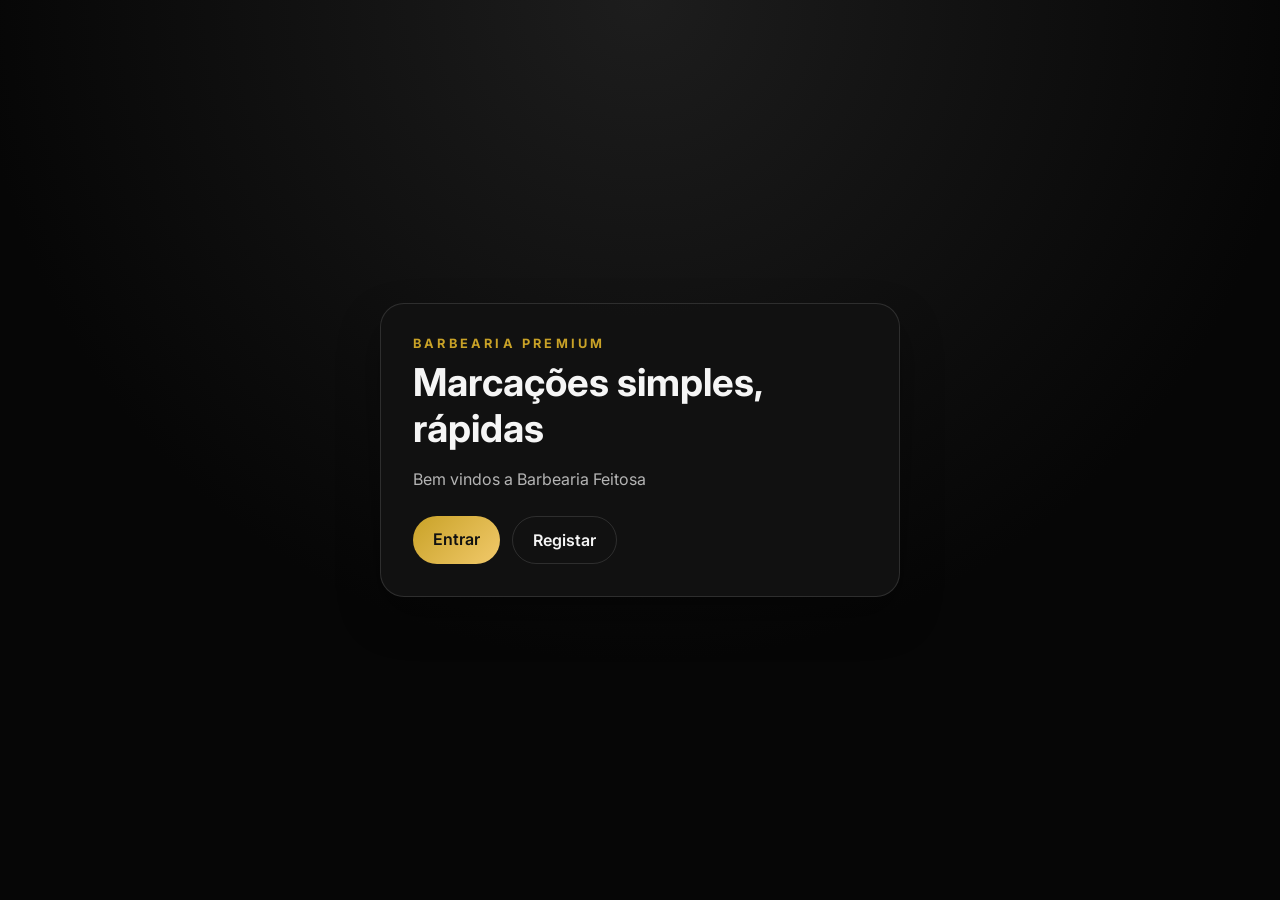
<file: index.html>
<!DOCTYPE html>
<html lang="pt">
  <head>
    <meta charset="UTF-8" />
    <meta name="viewport" content="width=device-width, initial-scale=1.0" />
    <style>
      html, body {
        background: #060606;
        color: #f5f5f5;
        margin: 0;
      }
    </style>
    <title>Marcações Barber</title>
    <meta name="description" content="Sistema de marcações para barbearias em HTML, CSS e JavaScript puro." />
    <link rel="preconnect" href="https://fonts.googleapis.com" />
    <link rel="preconnect" href="https://fonts.gstatic.com" crossorigin />
    <link rel="stylesheet" href="https://fonts.googleapis.com/css2?family=Inter:wght@400;500;600;700&display=swap" media="print" onload="this.media='all'" />
    <noscript><link rel="stylesheet" href="https://fonts.googleapis.com/css2?family=Inter:wght@400;500;600;700&display=swap" /></noscript>
    <link rel="stylesheet" href="css/style.css" />
  </head>
  <body>
    <main class="hero">
      <section class="hero-card">
        <p class="eyebrow">Barbearia premium</p>
        <h1>Marcações simples, rápidas</h1>
        <p class="hero-text">
          Bem vindos a Barbearia Feitosa
        </p>
        <div class="hero-actions">
          <a class="btn btn-primary" href="pages/login.html">Entrar</a>
          <a class="btn btn-secondary" href="pages/registar.html">Registar</a>
        </div>
      </section>
    </main>
  </body>
</html>
</file>
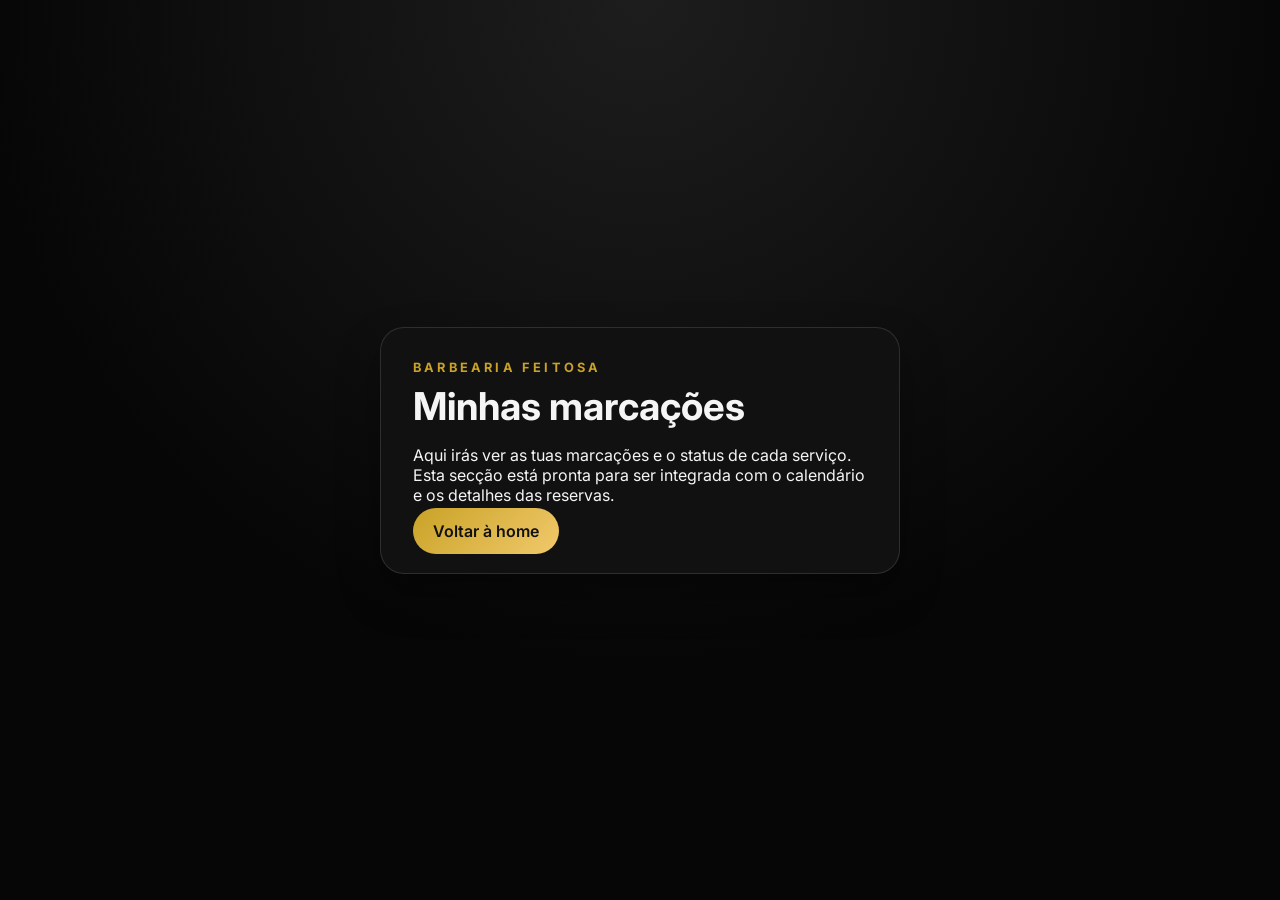
<file: pages/marcacoes.html>
<!DOCTYPE html>
<html lang="pt">
  <head>
    <meta charset="UTF-8" />
    <meta name="viewport" content="width=device-width, initial-scale=1.0" />
    <style>
      html, body {
        background: #060606;
        color: #f5f5f5;
        margin: 0;
      }
    </style>
    <title>Minhas marcações | Barbearia Feitosa</title>
    <link rel="icon" type="image/jpeg" href="../assets/icon.png" />
    <link rel="preconnect" href="https://fonts.googleapis.com" />
    <link rel="preconnect" href="https://fonts.gstatic.com" crossorigin />
    <link rel="stylesheet" href="https://fonts.googleapis.com/css2?family=Inter:wght@400;500;600;700&display=swap" media="print" onload="this.media='all'" />
    <noscript><link rel="stylesheet" href="https://fonts.googleapis.com/css2?family=Inter:wght@400;500;600;700&display=swap" /></noscript>
    <link rel="stylesheet" href="../css/style.css" />
  </head>
  <body>
    <main class="page-shell">
      <section class="form-card">
        <p class="eyebrow">Barbearia Feitosa</p>
        <h1>Minhas marcações</h1>
        <p>Aqui irás ver as tuas marcações e o status de cada serviço. Esta secção está pronta para ser integrada com o calendário e os detalhes das reservas.</p>
        <a class="btn btn-primary btn-block" href="./home.html">Voltar à home</a>
      </section>
    </main>
  </body>
</html>
</file>
<file: css/style.css>
/* Estilizar os menus dropdown para combinar com o tema escuro/dourado */
select {
  appearance: none;
  -webkit-appearance: none;
  background-color: var(--panel-2);
  background-image: url("data:image/svg+xml,%3Csvg%20xmlns='http://www.w3.org/2000/svg'%20width='14'%20height='14'%20viewBox='0%200%2024%2024'%20fill='none'%20stroke='%23c9a227'%20stroke-width='2'%20stroke-linecap='round'%20stroke-linejoin='round'%3E%3Cpolyline%20points='6%209%2012%2015%2018%209'%3E%3C/polyline%3E%3C/svg%3E");
  background-repeat: no-repeat;
  background-position: right 14px center;
  background-size: 14px;
  color: var(--text);
  border: 1px solid var(--border);
  border-radius: 14px;
  padding: 13px 40px 13px 14px;
  font-size: 1rem;
  cursor: pointer;
}

select:focus {
  outline: 2px solid rgba(201, 162, 39, 0.25);
  border-color: var(--gold);
}

select option {
  background: var(--panel-2);
  color: var(--text);
}

:root {
  --bg: #060606;
  --panel: #121212;
  --panel-2: #171717;
  --text: #f5f5f5;
  --muted: #b4b4b4;
  --gold: #c9a227;
  --gold-2: #f1c96b;
  --danger: #ff6b6b;
  --success: #3ddc97;
  --border: rgba(255, 255, 255, 0.12);
  --shadow: 0 20px 40px rgba(0, 0, 0, 0.35);
}

* {
  box-sizing: border-box;
}

body {
  margin: 0;
  min-height: 100vh;
  font-family: 'Inter', sans-serif;
  background: radial-gradient(circle at top, #1d1d1d 0%, var(--bg) 60%);
  color: var(--text);
}

a {
  color: var(--gold-2);
  text-decoration: none;
}

.hidden {
  display: none !important;
}

.hero,
.page-shell {
  min-height: 100vh;
  display: grid;
  place-items: center;
  padding: 24px;
}

.hero-card,
.form-card {
  width: min(100%, 520px);
  background: rgba(18, 18, 18, 0.95);
  border: 1px solid var(--border);
  box-shadow: var(--shadow);
  border-radius: 24px;
  padding: 32px;
}

.form-card {
  position: relative;
}

.home-grid {
  display: grid;
  gap: 24px;
  width: min(100%, 1120px);
  margin: 0 auto;
  grid-template-columns: 1.35fr 0.85fr;
}

.home-panel {
  display: flex;
  flex-direction: column;
}

.info-card {
  background: rgba(28, 28, 28, 0.98);
  border: 1px solid rgba(255, 255, 255, 0.08);
  border-radius: 24px;
  padding: 28px;
  display: flex;
  flex-direction: column;
  justify-content: space-between;
}

.info-header h2 {
  margin: 0.5rem 0 1rem;
  font-size: clamp(1.5rem, 2.6vw, 1.9rem);
}

.info-card p {
  color: var(--muted);
}

.info-list {
  display: grid;
  gap: 18px;
  margin-top: 24px;
}

.info-item {
  background: rgba(255, 255, 255, 0.03);
  border: 1px solid rgba(255, 255, 255, 0.08);
  border-radius: 18px;
  padding: 18px;
}

.info-item strong {
  display: block;
  margin-bottom: 8px;
  color: var(--text);
}

.grid-2 {
  display: grid;
  gap: 16px;
  grid-template-columns: 1fr 1fr;
}

.admin-shell {
  width: min(100%, 1120px);
  margin: 0 auto;
  display: flex;
  flex-direction: column;
  gap: 28px;
}

.admin-header {
  display: flex;
  justify-content: space-between;
  align-items: flex-start;
  gap: 20px;
  background: rgba(18, 18, 18, 0.98);
  border: 1px solid var(--border);
  border-radius: 24px;
  padding: 28px;
  box-shadow: var(--shadow);
}

.admin-header .subtext {
  margin: 8px 0 0;
  color: var(--muted);
  max-width: 560px;
}

.admin-grid {
  display: grid;
  grid-template-columns: 1.35fr 0.85fr;
  gap: 36px; /* aumenta espaçamento entre cards */
}

.admin-card {
  background: rgba(18, 18, 18, 0.95);
  border: 1px solid var(--border);
  box-shadow: var(--shadow);
  border-radius: 24px;
  padding: 28px;
  display: flex;
  flex-direction: column;
  gap: 18px;
}

/* A barra de separadores só aparece em ecrãs pequenos. */
.mobile-tabbar {
  display: none;
  position: fixed;
  bottom: 0;
  left: 0;
  right: 0;
  background: var(--panel-2);
  border-top: 1px solid var(--border);
  justify-content: space-around;
  padding: 10px 6px;
  z-index: 50;
}

.tab-item {
  background: none;
  border: none;
  color: var(--muted);
  display: flex;
  flex-direction: column;
  align-items: center;
  gap: 4px;
  font-size: 0.7rem;
  cursor: pointer;
  padding: 6px 8px;
}

.tab-item.active {
  color: var(--gold-2);
}

@media (max-width: 720px) {
  .mobile-tabbar {
    display: flex;
  }

  .admin-shell {
    padding-bottom: 90px;
  }

  .admin-card {
    display: none;
  }

  .admin-card.active-mobile-card {
    display: flex;
  }
}

.card-highlight {
  background: linear-gradient(180deg, rgba(201, 162, 39, 0.12), rgba(18, 18, 18, 0.95));
  border: 2px solid rgba(201, 162, 39, 0.9); /* destaque dourado mais visível */
  box-shadow: 0 10px 30px rgba(201, 162, 39, 0.06);
}

.stats-grid {
  display: grid;
  gap: 16px;
  grid-template-columns: repeat(3, minmax(0, 1fr));
}

.stat-card {
  background: rgba(255, 255, 255, 0.03);
  border: 1px solid rgba(255, 255, 255, 0.08);
  border-radius: 18px;
  padding: 18px;
}

.stat-card strong {
  display: block;
  margin-bottom: 10px;
}

.table-list {
  display: flex;
  flex-direction: column;
  gap: 10px;
}

.table-row {
  background: rgba(255, 255, 255, 0.03);
  border: 1px solid rgba(255, 255, 255, 0.08);
  border-radius: 16px;
  padding: 14px 16px;
  display: flex;
  justify-content: space-between;
  align-items: center;
}

.table-row strong {
  display: block;
}

.invite-row {
  gap: 12px;
}

.status-tag {
  display: inline-flex;
  padding: 4px 10px;
  border-radius: 999px;
  font-size: 0.85rem;
  font-weight: 700;
  color: #111;
  margin-left: 10px;
}

.status-tag.pendente {
  background: #c9a227;
}

.status-tag.aceite {
  background: #3ddc97;
}

.status-tag.confirmada {
  background: #dbeafe;
}

.status-tag.concluida {
  background: #3ddc97;
}

.status-tag.cancelada {
  background: var(--danger);
}

.status-tag.adiada {
  background: rgba(180,180,180,0.9);
}

.status-tag.ativo {
  background: var(--success);
}

.status-tag.inativo {
  background: rgba(180, 180, 180, 0.9);
  color: #333;
}

.btn-small {
  padding: 9px 14px;
  min-width: 140px;
}

.eyebrow {
  margin: 0 0 8px;
  color: var(--gold);
  text-transform: uppercase;
  letter-spacing: 0.25em;
  font-size: 0.8rem;
  font-weight: 700;
}

h1 {
  margin: 0 0 10px;
  font-size: clamp(1.7rem, 3vw, 2.4rem);
}

.hero-text,
.form-header p,
.switch-link,
.field small {
  color: var(--muted);
  line-height: 1.6;
}

.hero-actions {
  display: flex;
  gap: 12px;
  flex-wrap: wrap;
  margin-top: 24px;
}

.btn {
  border: none;
  border-radius: 999px;
  padding: 13px 20px;
  font-weight: 600;
  cursor: pointer;
  transition: transform 0.2s ease, background 0.2s ease;
}

.btn:hover {
  transform: translateY(-1px);
}

.btn-primary {
  background: linear-gradient(135deg, var(--gold), var(--gold-2));
  color: #111;
}

.btn-secondary {
  background: transparent;
  color: var(--text);
  border: 1px solid var(--border);
}

.btn-block {
  width: 100%;
  margin-top: 8px;
}

/* Mantém o título centrado e afastado da seta de regresso. */
.admin-header-center {
  margin-top: 48px;
  text-align: center;
}

/* Botão circular para regressar ao painel. */
.back-arrow,
.corner-icon-btn {
  position: absolute;
  top: 24px;
  left: 24px;
  width: 40px;
  height: 40px;
  border-radius: 50%;
  border: 1px solid var(--border);
  background: var(--panel-2);
  display: grid;
  place-items: center;
  color: var(--gold-2);
  cursor: pointer;
  transition: background 0.2s ease, border-color 0.2s ease;
}

.back-arrow:hover,
.corner-icon-btn:hover {
  background: var(--panel);
  border-color: var(--gold);
}

.corner-icon-right {
  left: auto;
  right: 24px;
}

.service-form {
  display: grid;
  gap: 14px;
  margin-top: 24px;
}

.service-row {
  display: flex;
  justify-content: space-between;
  align-items: center;
  flex-wrap: wrap;
  gap: 14px;
}

.servico-info {
  display: flex;
  align-items: center;
  gap: 10px;
  flex-wrap: wrap;
  flex: 1;
  min-width: 0;
}

.servico-preco {
  color: var(--muted);
  font-weight: 600;
  white-space: nowrap;
}

.service-row .row-actions {
  margin-left: auto;
}

.service-edit-fields input {
  min-width: 0;
  width: 100%;
}

.service-edit-fields input[type='number'] {
  max-width: 120px;
}

@media (max-width: 600px) {
  .service-row {
    align-items: stretch;
    flex-direction: column;
  }

  .servico-info,
  .service-edit-fields {
    width: 100%;
  }

  .service-row .row-actions {
    margin-left: 0;
  }
}

form {
  display: flex;
  flex-direction: column;
  gap: 14px;
}

.field {
  display: flex;
  flex-direction: column;
  gap: 8px;
}

.field span {
  font-weight: 600;
}

input,
textarea {
  width: 100%;
  border: 1px solid var(--border);
  border-radius: 14px;
  padding: 13px 14px;
  font-size: 1rem;
  background: var(--panel-2);
  color: var(--text);
}

textarea {
  min-height: 100px;
  resize: vertical;
}

input:focus,
textarea:focus {
  outline: 2px solid rgba(201, 162, 39, 0.25);
  border-color: var(--gold);
}

.phone-input {
  display: flex;
  align-items: center;
  background: var(--panel-2);
  border: 1px solid var(--border);
  border-radius: 14px;
  overflow: hidden;
}

.phone-input .prefix {
  padding: 0 12px;
  color: var(--gold-2);
  font-weight: 600;
  border-right: 1px solid var(--border);
}

.phone-input input {
  border: none;
  background: transparent;
  border-radius: 0;
}

.steps {
  display: flex;
  gap: 10px;
  margin-bottom: 20px;
}

.step {
  width: 36px;
  height: 36px;
  display: grid;
  place-items: center;
  border-radius: 50%;
  border: 1px solid var(--border);
  color: var(--muted);
}

.step.active {
  background: var(--gold);
  color: #111;
  border-color: var(--gold);
}

.step-panel {
  display: none;
}

.step-panel.active {
  display: block;
}

.feedback {
  min-height: 20px;
  font-size: 0.95rem;
  font-weight: 500;
}

.feedback.erro {
  color: var(--danger);
}

.feedback.sucesso {
  color: var(--success);
}

.feedback.subtle {
  color: var(--muted);
}

.switch-link {
  text-align: center;
  margin-top: 16px;
}

/* Dropdown customizado */
.select-hidden {
  position: absolute !important;
  left: -9999px !important;
  width: 1px !important;
  height: 1px !important;
  overflow: hidden !important;
}

.custom-dropdown {
  position: relative;
}

.custom-dropdown-button {
  display: flex;
  align-items: center;
  justify-content: space-between;
  width: 100%;
  background: var(--panel-2);
  color: var(--text);
  border: 1px solid var(--border);
  border-radius: 14px;
  padding: 10px 14px;
  cursor: pointer;
}

.custom-dropdown-button .arrow {
  margin-left: 12px;
  color: var(--muted);
}

/* garante cursor pointer apenas para o botão dentro do field */
.field .custom-dropdown-button { cursor: pointer; }

.custom-dropdown-list {
  position: absolute;
  left: 0;
  right: 0;
  margin-top: 8px;
  background: var(--panel);
  border: 1px solid var(--border);
  border-radius: 12px;
  box-shadow: var(--shadow);
  max-height: 220px;
  overflow: auto;
  z-index: 60;
  display: none;
}

.custom-dropdown-item {
  padding: 10px 14px;
  color: var(--text);
  cursor: pointer;
}

.custom-dropdown-item:hover,
.custom-dropdown-item.active {
  background: rgba(201, 162, 39, 0.12);
  color: #111;
}

.custom-dropdown-item.placeholder {
  color: var(--muted);
}

/* Botões compactos para o form de agendar */
.btn-compact {
  max-width: 260px;
  margin: 8px auto 0 auto;
  padding: 10px 20px;
  height: 44px;
  display: block;
}

.btn-danger {
  background: var(--danger);
  color: #fff;
}



@media (max-width: 960px) {
  .home-grid,
  .admin-grid {
    grid-template-columns: 1fr;
  }

  .grid-2 {
    grid-template-columns: 1fr;
  }

  .hero-card,
  .form-card,
  .info-card,
  .admin-card {
    width: 100%;
    padding: 24px;
  }
}

@media (max-width: 600px) {
  .hero-card,
  .form-card,
  .info-card {
    padding: 20px;
    border-radius: 18px;
  }

  .hero-actions {
    flex-direction: column;
  }

  .btn {
    width: 100%;
  }

  .field {
    gap: 6px;
  }

  .phone-input .prefix {
    padding: 0 10px;
  }
}

.client-home {
  display: grid;
  gap: 24px;
}

.client-home-header {
  display: grid;
  grid-template-columns: 1fr minmax(280px, 360px);
  gap: 24px;
  align-items: center;
  padding: 28px;
  background: linear-gradient(135deg, rgba(18, 18, 18, 0.96), rgba(10, 10, 10, 0.95));
  border: 1px solid rgba(255, 255, 255, 0.06);
  border-radius: 24px;
}

.brand-head {
  display: flex;
  align-items: center;
  gap: 18px;
}

.brand-icon {
  width: 72px;
  height: 72px;
  border-radius: 22px;
  background: transparent;
  padding: 14px;
  object-fit: cover;
}

.profile-summary {
  display: grid;
  gap: 18px;
  position: relative;
  width: fit-content;
  justify-self: end;
  margin-left: auto;
}

/* No painel, o perfil mantém-se sempre encostado ao lado direito. */
.admin-profile-summary {
  justify-self: end;
  align-self: center;
  margin-left: auto;
  margin-right: 0;
}
.profile-summary-card {
  display: flex;
  align-items: center;
  gap: 14px;
  padding: 20px;
  background: rgba(255, 255, 255, 0.04);
  border: 1px solid rgba(255, 255, 255, 0.06);
  border-radius: 24px;
}

.profile-avatar {
  position: relative;
  width: 70px;
  height: 70px;
  min-width: 70px;
  border-radius: 24px;
  background: rgba(201, 162, 39, 0.18);
  display: grid;
  place-items: center;
  overflow: hidden;
}

.profile-avatar img {
  width: 100%;
  height: 100%;
  object-fit: cover;
  display: none;
}

#profileAvatarContainer img.visible {
  display: block;
}

#profileInitials {
  font-size: 1.25rem;
  font-weight: 700;
  color: var(--gold-2);
}

.profile-actions {
  display: grid;
  gap: 12px;
  opacity: 0;
  max-height: 0;
  overflow: hidden;
  transition: opacity 0.22s ease, max-height 0.22s ease;
}

.profile-summary.active .profile-actions {
  opacity: 1;
  max-height: 320px;
}

.profile-summary-card {
  cursor: pointer;
}

.btn-small-block {
  width: 100%;
  padding: 12px 16px;
  border-radius: 16px;
}

.row-actions {
  display: flex;
  gap: 8px;
  flex-wrap: wrap;
}

.home-content {
  display: grid;
  gap: 24px;
}

.home-actions {
  display: flex;
  gap: 12px;
  flex-wrap: wrap;
  margin-top: 20px;
}

.about-card p,
.profile-description {
  color: var(--muted);
  line-height: 1.7;
}

.about-card {
  background: rgba(255, 255, 255, 0.03);
  border: 1px solid rgba(255, 255, 255, 0.06);
}

.site-footer {
  margin-top: 40px;
  padding: 20px 0;
  border-top: 1px solid var(--border);
}

.footer-row {
  display: flex;
  flex-wrap: wrap;
  align-items: center;
  justify-content: space-between;
  gap: 12px 24px;
}

.footer-copyright {
  font-size: 0.85rem;
  color: var(--muted);
  margin: 0;
}

.footer-links {
  display: flex;
  flex-wrap: wrap;
  gap: 16px;
}

.footer-links a {
  font-size: 0.85rem;
  color: var(--muted);
  text-decoration: none;
  transition: color 0.15s ease;
}

.footer-links a:hover {
  color: var(--gold-2);
}

@media (max-width: 960px) {
  .client-home-header {
    grid-template-columns: 1fr;
  }

  .profile-summary {
    justify-self: start;
    margin-left: 0;
    margin-right: auto;
  }

  .home-actions {
    flex-direction: column;
  }
}

@media (max-width: 600px) {
  .profile-summary-card,
  .about-card,
  .section-card {
    padding: 20px;
  }

  .btn-small-block {
    width: 100%;
  }

  .footer-row {
    flex-direction: column;
    align-items: flex-start;
  }
}

.section-card {
  background: rgba(255, 255, 255, 0.04);
  border: 1px solid rgba(255, 255, 255, 0.08);
  border-radius: 24px;
  padding: 28px;
}

.about-card {
  background: rgba(255, 255, 255, 0.04);
}

.client-grid {
  display: grid;
  grid-template-columns: 0.95fr 1.35fr;
  gap: 24px;
}

.home-panel {
  display: grid;
  gap: 24px;
}

/* Hero maior */
.hero-name {
  font-size: clamp(2.2rem, 5vw, 4rem);
  margin: 0.2rem 0 0.4rem;
  letter-spacing: -1px;
}

.hero-sub {
  color: var(--muted);
  margin-top: 6px;
}

/* Profile chip */
.profile-chip {
  justify-self: end;
  position: relative;
}

.profile-chip-btn {
  display: inline-flex;
  width: fit-content;
  gap: 10px;
  align-items: center;
  padding: 8px 12px;
  border-radius: 999px;
  background: rgba(255,255,255,0.03);
  border: 1px solid rgba(255,255,255,0.06);
  color: var(--text);
}

.profile-chip-avatar {
  width: 40px;
  height: 40px;
  border-radius: 50%;
  overflow: hidden;
  display: inline-grid;
  place-items: center;
  background: linear-gradient(180deg, rgba(201,162,39,0.12), rgba(201,162,39,0.06));
}

.profile-chip-avatar img {
  width: 100%;
  height: 100%;
  object-fit: cover;
  display: none;
  border-radius: 50%;
}

.chip-initials {
  display: grid;
  place-items: center;
  width: 100%;
  height: 100%;
  font-weight: 700;
  color: #111;
  background: linear-gradient(180deg, var(--gold), var(--gold-2));
}

/* Estilos para upload circular de avatar usados em pages/perfil.html */
.avatar-upload-circle {
  width: 96px;
  height: 96px;
  border-radius: 50%;
  overflow: hidden;
  cursor: pointer;
  display: inline-grid;
  place-items: center;
  background: linear-gradient(180deg, rgba(201,162,39,0.06), rgba(18,18,18,0.02));
  border: 1px solid var(--border);
}

.avatar-preview-inner {
  width: 100%;
  height: 100%;
  display: grid;
  place-items: center;
}

.avatar-preview-inner img {
  width: 100%;
  height: 100%;
  object-fit: cover;
  border-radius: 50%;
  display: block;
}

.avatar-upload-hint {
  display: block;
  margin-top: 8px;
  font-size: 0.8rem;
  color: var(--muted);
}

/* Utilitário para esconder visualmente elementos mantendo acessibilidade */
.visually-hidden {
  position: absolute !important;
  width: 1px;
  height: 1px;
  padding: 0;
  margin: -1px;
  overflow: hidden;
  clip: rect(0 0 0 0);
  white-space: nowrap;
  border: 0;
}

.profile-dropdown {
  position: absolute;
  right: 0;
  top: calc(100% + 8px);
  background: var(--panel-2);
  border: 1px solid var(--border);
  border-radius: 12px;
  padding: 8px;
  min-width: 160px;
  box-shadow: var(--shadow);
  display: none;
  z-index: 30;
}

.profile-dropdown.open {
  display: block;
}

.profile-dropdown .dropdown-item {
  display: block;
  padding: 8px 10px;
  color: var(--text);
  text-align: left;
  background: transparent;
  border: none;
}

.profile-dropdown .dropdown-item:hover {
  background: rgba(255,255,255,0.02);
}

.action-row {
  display: flex;
  gap: 12px;
}

.home-content .action-row {
  justify-content: center;
}

.home-content .action-row .action-btn {
  flex: 0 0 auto;
  max-width: 280px;
}

.action-btn {
  flex: 1 1 0;
  text-align: center;
  padding: 16px 18px;
  font-size: 1.05rem;
}

/* Banner de convite (na home) */
.invite-banner {
  background: linear-gradient(90deg, rgba(201,162,39,0.12), rgba(18,18,18,0.9));
  border: 1px solid rgba(201,162,39,0.25);
  padding: 12px 18px;
  border-radius: 12px;
  margin: 12px 0;
}
.invite-banner-inner {
  display: flex;
  justify-content: space-between;
  align-items: center;
  gap: 12px;
}
.invite-actions { display: flex; gap: 8px; }

.avatar-field {
  align-items: center;
}

.avatar-upload-circle {
  position: relative;
  display: block;
  width: 96px;
  height: 96px;
  border-radius: 50%;
  cursor: pointer;
  overflow: hidden;
  background: linear-gradient(180deg, rgba(201, 162, 39, 0.12), rgba(201, 162, 39, 0.06));
  border: 1px solid var(--border);
}

.avatar-preview-inner {
  width: 100%;
  height: 100%;
  display: grid;
  place-items: center;
}

.avatar-preview-inner img {
  width: 100%;
  height: 100%;
  object-fit: cover;
  border-radius: 50%;
}

.avatar-upload-hint {
  position: absolute;
  inset: 0;
  display: grid;
  place-items: center;
  background: rgba(0, 0, 0, 0.55);
  color: #fff;
  font-size: 0.7rem;
  font-weight: 600;
  opacity: 0;
  transition: opacity 0.2s ease;
}

.avatar-upload-circle:hover .avatar-upload-hint {
  opacity: 1;
}

.visually-hidden {
  position: absolute;
  width: 1px;
  height: 1px;
  overflow: hidden;
  clip: rect(0, 0, 0, 0);
  white-space: nowrap;
}
</file>
